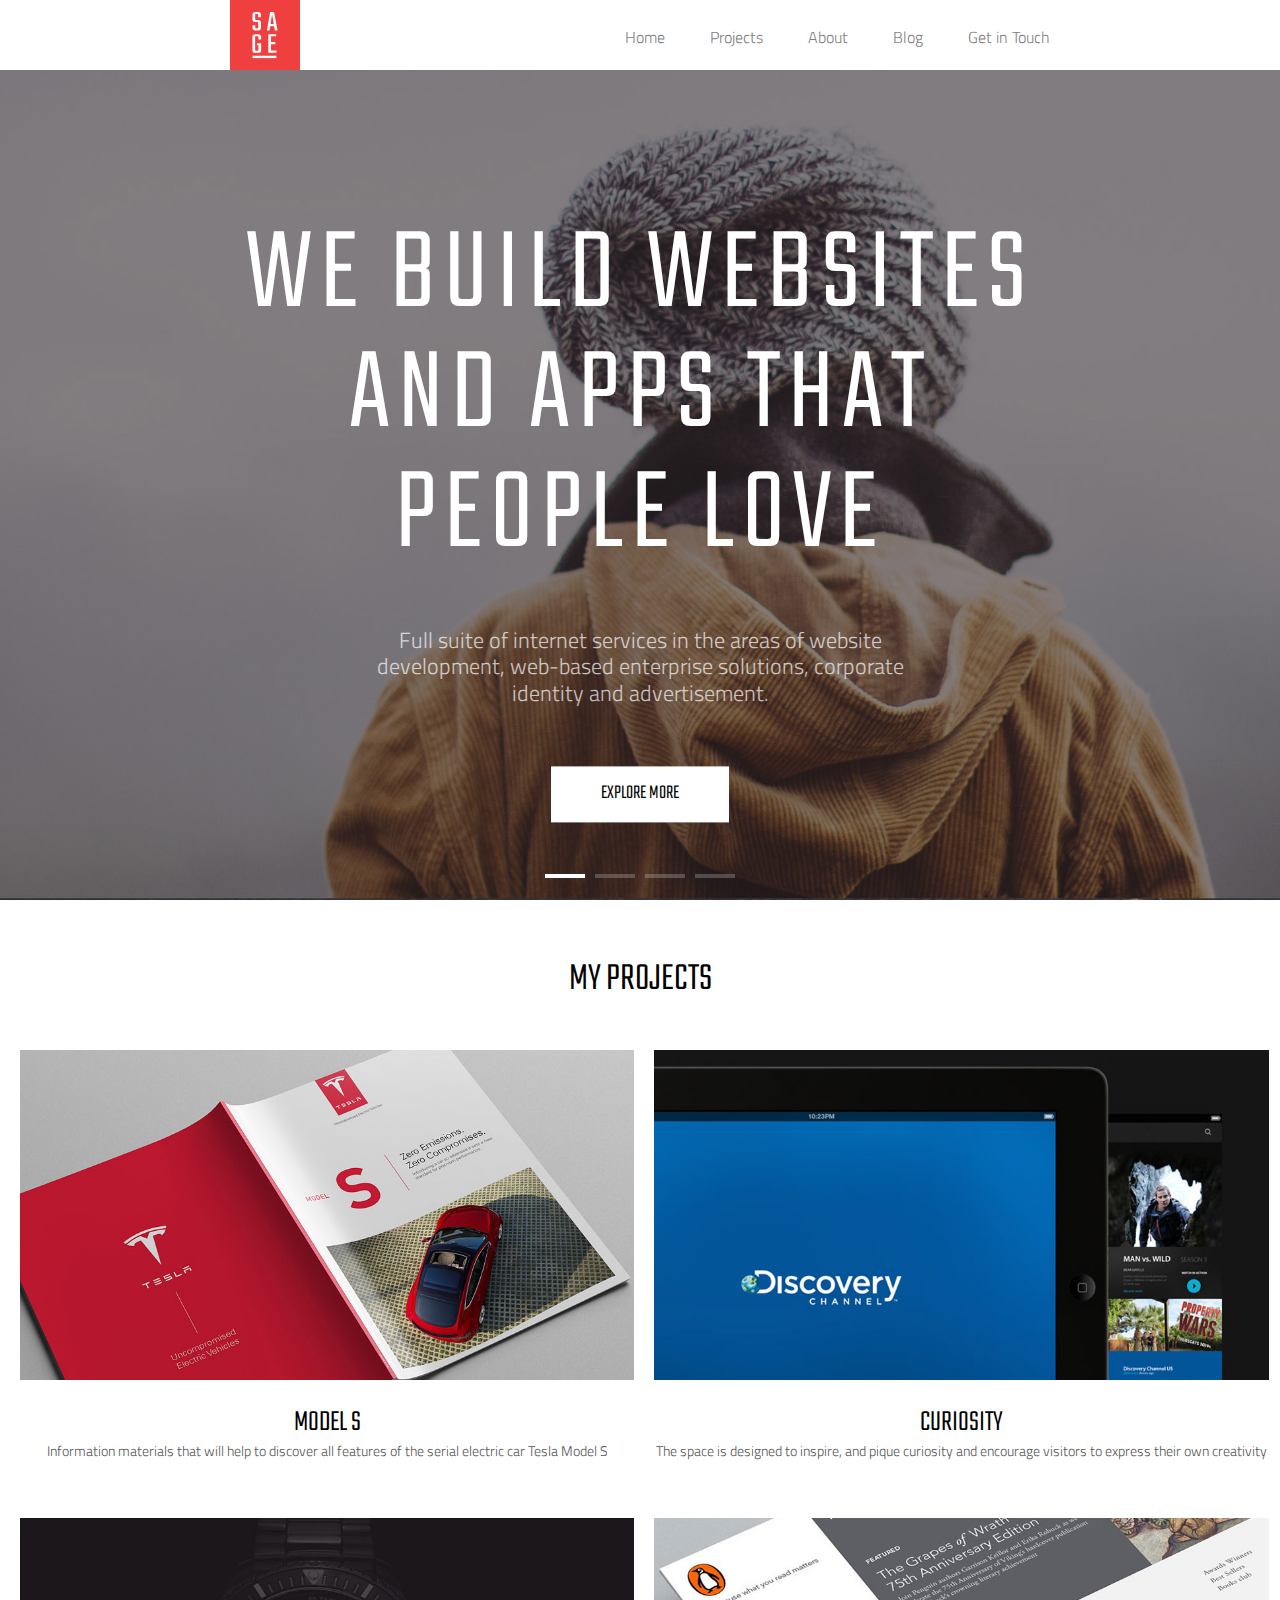
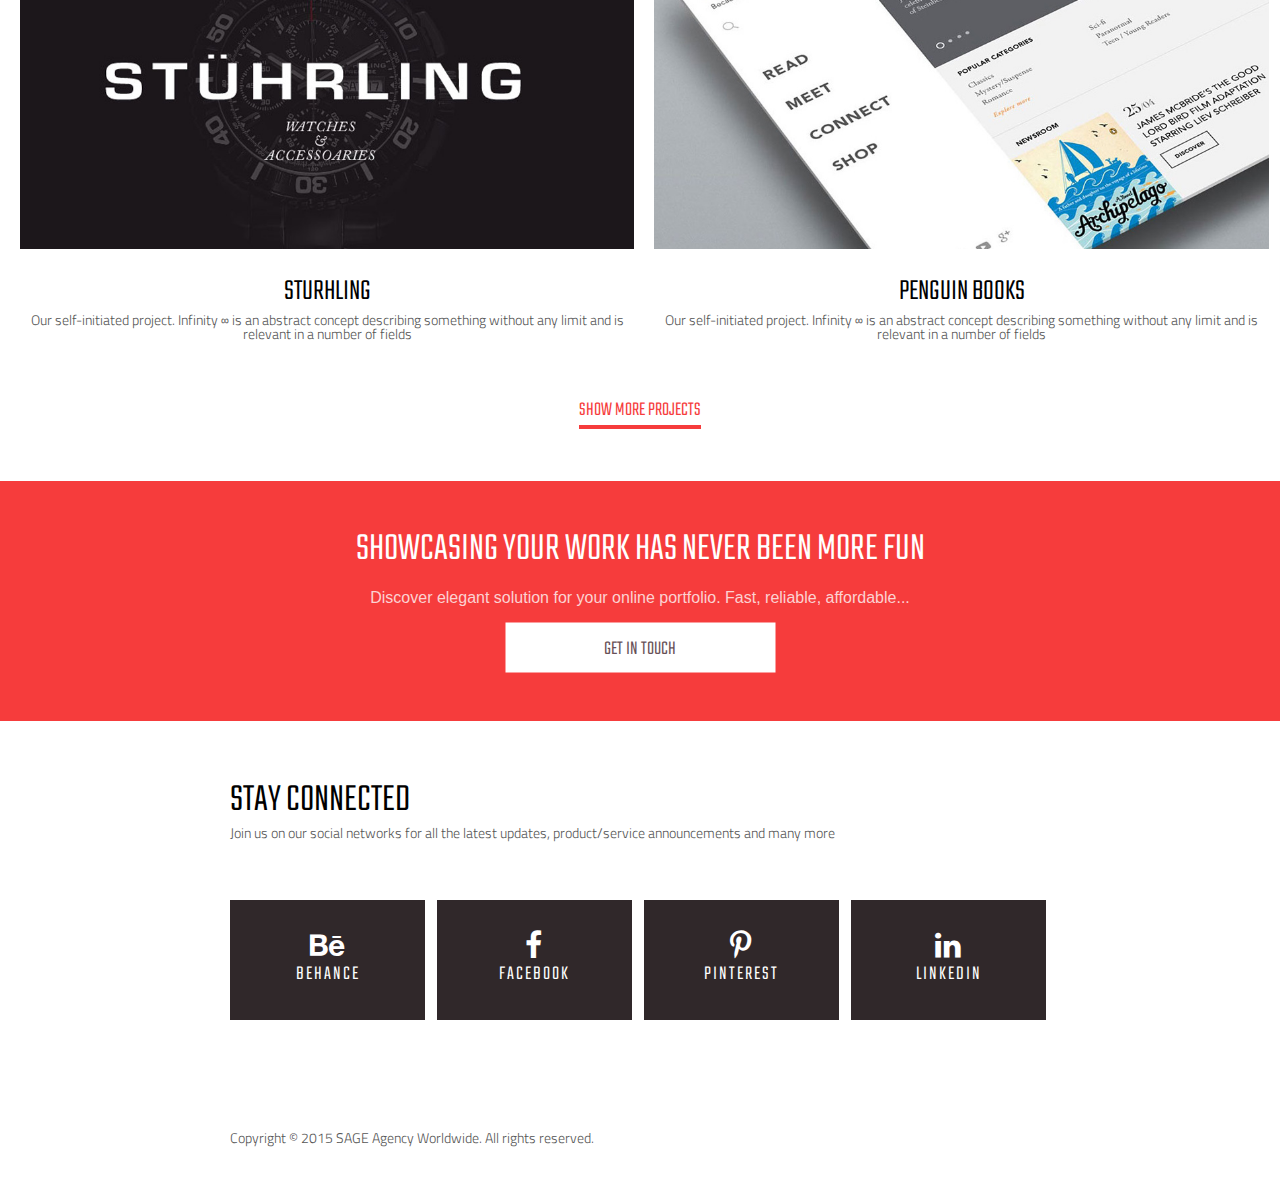
<file: index.html>
<!DOCTYPE html>
<html>
<head>
	<title>Sage: Let's Make It Awesome</title>
	<meta charset="UTF-8">
	<meta name="viewport" content="width=device-width,initial-scale=1">
	<link rel="stylesheet" href="css/reset.css">
	<link href='http://fonts.googleapis.com/css?family=Titillium+Web:300,400' rel='stylesheet' type='text/css'>	
	<link href='http://fonts.googleapis.com/css?family=Teko:300,400' rel='stylesheet' type='text/css'>	
	<link rel="stylesheet" href="https://maxcdn.bootstrapcdn.com/font-awesome/4.3.0/css/font-awesome.min.css">	
	<link rel="stylesheet" href="css/main.css">
</head>

<body>
	<header>
		<section class="top_bar">
			<div class="container">
				<div class="logo">
					<a href="#"><img src="img/logo.svg"></a>
				</div>
				<nav class="navigation">
					<ul>
						<li class="active"><a href="#">Home</a></li>
						<li><a href="#">Projects</a></li>
						<li><a href="#">About</a></li>
						<li><a href="#">Blog</a></li>
						<li><a href="#">Get in Touch</a></li>				
					</ul>
				</nav>
			</div>	
		</section>		
		<section class="hero">
			<nav>
				<ul>
					<li class="active"></li>
					<li></li>
					<li></li>
					<li></li>
				</ul>
			</nav>
			<div class="title container">
				<h1 class="hero_title">We build websites and apps that people love</h1>
				<p>Full suite of internet services in the areas of website development, web-based enterprise solutions, corporate identity and advertisement.</p>
				<a href="#projects" class="explore">Explore More</a>
			</div>			
		</section>		
	</header>
	<main id="projects">
		<section class="work clearfix">
			<h2>My Projects</h2>
			<article class="figure1 figures">	
						<a href="#">
							<figure>
								<img src="img/projects/tesla.jpg" alt="Tesla">
								<figcaption class="hover-tiles">
									<div>
										year 2014 <br> client: Personal Project
										<p>digital/mobile/editorial</p>	
									</div>
								</figcaption>
							</figure>	
						</a>	
						<h3>Model S</h3>
						<p>Information materials that will help to discover all features of the serial electric car Tesla Model S</p>				

			</article>			
			<article  class="figure2 figures">			
						<a href="#">
							<figure>
								<img src="img/projects/curiosity.jpg" alt="Curiosity">	
								<figcaption class="hover-tiles">
									<div>
										year 2014 <br> client: Personal Project
										<p>digital/mobile/editorial</p>	
									</div>
								</figcaption>				
							</figure>
						</a>	
						<h3>Curiosity</h3>
						<p>The space is designed to inspire, and pique curiosity and encourage visitors to express their own creativity</p>							
			</article>
			<article  class= "figure3 figures">
						<a href="#">
							<figure>
								<img src="img/projects/tile3.jpg" alt="Sturhling">
								<figcaption class="hover-tiles">
									<div>
										year 2014 <br> client: Personal Project
										<p>digital/mobile/editorial</p>	
									</div>
								</figcaption>					
							</figure>
						</a>
						<h3>Sturhling</h3>
						<p>Our self-initiated project.
		Infinity ∞ is an abstract concept describing something without any limit and is relevant in a number of fields</p>				

			</article>
			<article  class="figure4 figures">
						<a href="#">
							<figure>
								<img src="img/projects/tile4.jpg" alt="Penguin Books">	
								<figcaption class="hover-tiles">
									<div>
										year 2014 <br> client: Personal Project
										<p>digital/mobile/editorial</p>	
									</div>
								</figcaption>			
							</figure>
						</a>	
						<h3>Penguin Books</h3>
						<p>Our self-initiated project.
		Infinity ∞ is an abstract concept describing something without any limit and is relevant in a number of fields</p>				
			</article>
			<div class="show_more clearfix">
				<a href="#">Show More Projects</a>	
			</div>
		</section>
		<section class="cta">
				<div class="div-inside-cta">
					<h2>Showcasing your work has never been more fun</h2>
					<p>Discover elegant solution for your online portfolio. Fast, reliable, affordable...</p>
					<a href="#" class="button">Get In Touch</a>
				</div>
		</section>
		<section class="contact">
			<div class="container">
				<h2>Stay Connected</h2>
				<p>Join us on our social networks for all the latest updates, product/service announcements and many more</p>

				<ul class="social">
					<li><a href="#"><i class="fa fa-behance"></i><br>Behance</a></li>
					<li><a href="#"><i class="fa fa-facebook"></i><br>Facebook</a></li>
					<li><a href="#"><i class="fa fa-pinterest-p"></i><br>Pinterest</a></li>
					<li><a href="#"><i class="fa fa-linkedin"></i><br>LinkedIn</a></li>				
				</ul>
			</div>	
		</section>

	</main>
	<footer class="copyright">
		<p>Copyright &copy; 2015 SAGE Agency Worldwide. All rights reserved.</p>
	</footer>
</body>

</html>
</file>
<file: css/main.css>
*{
	box-sizing: border-box;
}

.clearfix:after {
  content: "";
  display: table;
  clear: both;
}

body{
	font-family: "Titillium Web", Helvetica, Arial, sans-serif;
	font-size: 14px;
	font-weight: 300;
	color: #555555;
}

h1, h2, h3{
	font-family: "Teko", Helvetica, Arial, sans-serif;
	font-size: 40px;
	text-transform: uppercase;
	color: #000;
}

h1{
	font-size: 120px;
	letter-spacing: 8px;
	color: #fff;
}

a{
	font-family: "Teko", Helvetica, Arial, sans-serif;
	text-decoration: none;
	text-transform: uppercase;
}

.top_bar{
	width: 100%;
	height: 70px;
	background-color: #fff;
	position: fixed;
	z-index: 100;
}

.container{
	max-width: 1170px;
	margin: 0 auto;
	width: 820px;
}

.logo{
	float: left;
}

nav.navigation{
	float: right;
}

nav.navigation a{
	font-family: "Titillium Web", Helvetica, Arial, sans-serif;
	font-size: 16px;
	color: #7f7f7f;
	text-transform: none;
}

nav.navigation li{
	display: inline-block;
	padding-top: 29px;
	margin-right: 42px;
}

nav.navigation li:last-child{
	margin-right: 0;
}
/*
nav.navigation li.active{

	border-bottom: 4px solid #f63c3c;
	padding-bottom: 22px;
}
*/

 nav.navigation li a:hover{
	color: #f63c3c;
	border-bottom: 4px solid #f63c3c;
	padding-bottom: 18px;


}

.hero{
	position: relative;
	background: url(../img/background.jpg) center center no-repeat;
	background-size: cover;
	height: 100vh;
	min-height: 800px;
}

.title{
	position: absolute;
	left: 50%;
	top: 50%;
	transform: translate(-50%, -50%);
	text-align: center;
	margin-top: 70px;
}

.title p{
	color: #fff;
	font-size: 22px;
	width: 70%;
	margin: 50px auto;
	opacity: 0.7;
	line-height: 1.2em;
}


a.explore{
	display: inline-block;
	color: #000;
	font-size: 20px;
	padding: 18px 50px;
	background: #fff;
	transition: all 0.3s ease-out;
}

a.explore:hover{
	color: #fff;
	background: #f63c3c;
}

section{
	margin-bottom: 60px;
}

.work{
	text-align: center;
}
.hero nav{
	position: absolute;
	left: 50%;
	bottom: 20px;
	transform: translateX(-50%);
}

.hero nav ul{
	list-style: none;
}

.hero nav ul li{
	display: inline-block;
	width: 40px;
	height: 4px;
	background-color: rgba(255, 255, 255, 0.22);
	margin-right: 7px;
}

.hero nav ul li:last-child{
	margin-right: 0;
}

.hero nav ul li.active{
	background-color: rgba(255, 255, 255, 1);
}

.work h2{
	text-align: center;
	margin: 50px 0;
}

/* Tiles*/
.figures{
	width:48%;
	margin-left: 20px;
}

.figures a img{
	 width:100%;
	 height:auto;
}

/*hover states*/
figure{
	position:relative;
	height:350px;
	overflow: hidden;
}
.hover-tiles{
	height:inherit;
	width:100%;
	background-color:#f63c3c;
	color:white;
	text-transform: uppercase;
	font-size: 24px;
	font-family: "Teko", Helvetica, Arial, sans-serif;
	position:absolute;
	top:0%;
	left:0%;
	border:20px solid #352d2f;
	opacity:0;	
	transition: all 0.3s ease-out;	
}

.hover-tiles p{
	margin-top:16%;
	font-size: 18px;
	font-family: "Teko", Helvetica, Arial, sans-serif;
}

.hover-tiles div{
	position:absolute;
	top:50%;
	left:50%;
	transform:translate(-50%,-25%);
}

.hover-tiles:hover{
	opacity:1;	
}

/*end of hover tiles*/

article{
	float:left;
	text-align:center;
	position:relative;
}

article h3{
	font-family: "Teko", Helvetica, Arial, sans-serif;
	font-size:30px;
	text-transform: uppercase;
	margin-top:1.35%;
}

article p{
	font-family: "Titillium Web", Helvetica, Arial, sans-serif;
	font-size:14px;
	margin-top:1%;
	margin-bottom:60px;
	
}

.show_more{
	display:inline-block;	
}

.show_more a{
	color:#f63c3c;
	font-family: "Teko", Helvetica, Arial, sans-serif;
	font-size: 20px;
	border-bottom: 4px solid;
	border-color:#f63c3c;
	transition: all 0.3s ease-out;	
}

.show_more a:hover{
	color:#30282a;
	border-color:#30282a;

}

/*showcasing*/
.cta{
	background-color:#f63c3c;
	height:240px;
	position:relative;
}

.div-inside-cta{
	position:absolute;
	top:50%;
	left:50%;
	transform:translate(-50%,-50%);
	text-align:center;
}

.div-inside-cta h2{
		color:white;
		font-family: "Teko", Helvetica, Arial, sans-serif;
		font-size: 40px;
		font-weight:300;
}

.div-inside-cta p{ 
	color:#fcd2d2;
	font-family: "Roboto", Helvetica, Arial, sans-serif;
	font-size:16px;
	font-weight:300;
	padding-top:20px;
	padding-bottom: 17px;
}

.div-inside-cta a{
		display:inline-block;
		text-decoration: none;
		text-align:center;
		background-color:white;
		height:50px;
		width:270px;
		padding:17px;	
		font-family: "Teko", Helvetica, Arial, sans-serif;
		font-size: 20px;
		color:#685157;
		transition: all 0.3s ease-out;
}

.div-inside-cta a:hover{
	background-color:#30282a;
	color:white;
		
		}

/*contact*/

.contact{
	margin:0px auto;
	width:1170px;
	height:310px;
}

.container h2{
	font-family: "Teko", Helvetica, Arial, sans-serif;
	font-size: 40px;
	margin-bottom: 5px;
}

.container p{
	margin-bottom: 60px;
}

.social li{
	display:inline-block;
	height:120px;
	width: 195px;
	background-color:#30282a;
	margin-left:9px;
	text-align: center;

}
.social li:first-child{
	margin-left:0px;
}

.social li a{
	display:inline-block;
	height:120px;
	width: 195px;
	color:white;
	font-family: "Teko", Helvetica, Arial, sans-serif;
	font-size: 20px;
	font-weight: 300;
	letter-spacing: 2px;
	padding-top:30px;
	transition: all 0.15s ease-out;
}

.social li a:hover{
background-color:#f63c3c;		
}



.social li a i{
	font-size: 30px;
	padding-bottom:5px;
}

/*footer*/
.copyright{
	width: 820px;
	margin: 40px auto;

}

footer p{
	margin-bottom: 0px;
}
</file>
